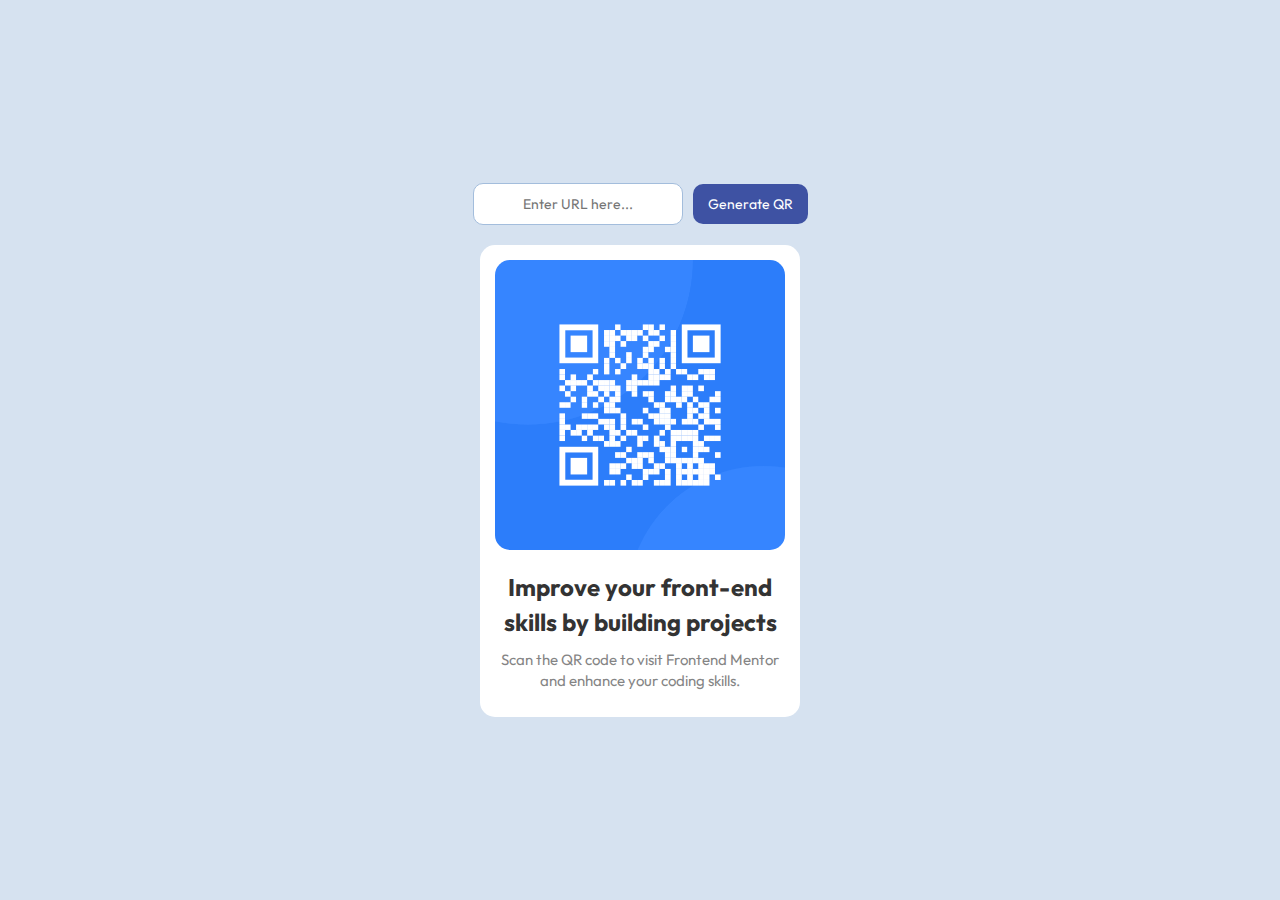
<file: index.html>
<!DOCTYPE html>
<html lang="en">

<head>
  <meta charset="UTF-8">
  <meta name="viewport" content="width=device-width, initial-scale=1.0">
  <link rel="icon" type="image/png" sizes="32x32" href="./images/favicon-32x32.png">
  <title>QR code generator</title>

  <link rel="stylesheet" href="https://cdn.jsdelivr.net/npm/bootstrap@3.3.7/dist/css/bootstrap.min.css"
    integrity="sha384-BVYiiSIFeK1dGmJRAkycuHAHRg32OmUcww7on3RYdg4Va+PmSTsz/K68vbdEjh4u" crossorigin="anonymous">
  
  <link rel="stylesheet" href="index.css">
</head>

<body>
  <div class="app">
    <div class="inputbox">
      <input type="text" placeholder="Enter URL here...">
      <button type="submit">Generate QR</button>
    </div>
    <div class="card container">
      <div class="qr-code">
        <img src="./images/image-qr-code.png" alt="QR code">
      </div>
      <p class="text1">Improve your front-end skills by building projects</p>
      <p class="text2">Scan the QR code to visit Frontend Mentor and enhance your coding skills.</p>
    </div>
  </div>
  <script src="https://cdn.jsdelivr.net/npm/bootstrap@3.3.7/dist/js/bootstrap.min.js"
    integrity="sha384-Tc5IQib027qvyjSMfHjOMaLkfuWVxZxUPnCJA7l2mCWNIpG9mGCD8wGNIcPD7Txa"
    crossorigin="anonymous"></script>
</body>
</html>
</file>
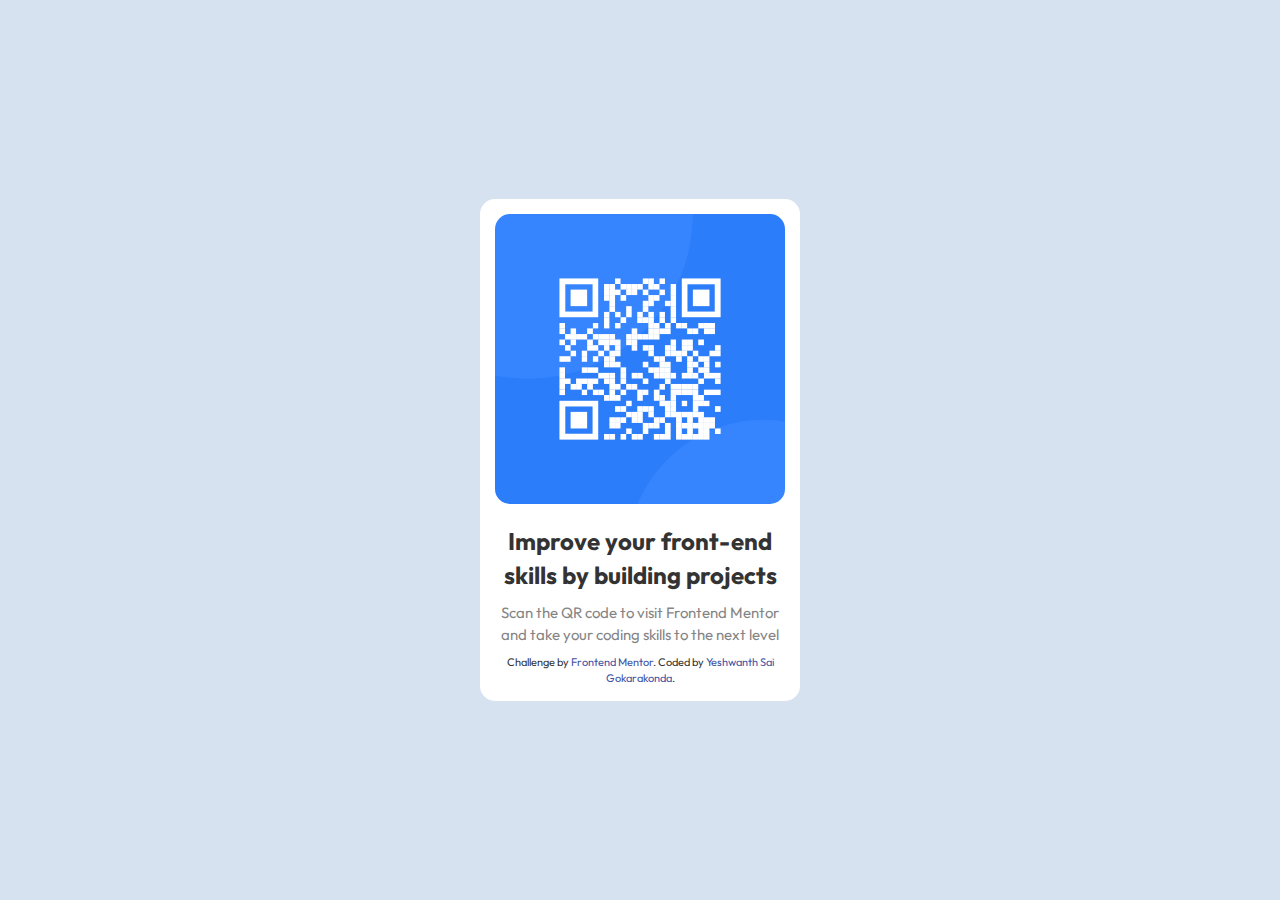
<file: qr-code-component-main/index.html>
<!DOCTYPE html>
<html lang="en">

<head>
  <meta charset="UTF-8">
  <meta name="viewport" content="width=device-width, initial-scale=1.0">
  <!-- displays site properly based on user's device -->

  <link rel="icon" type="image/png" sizes="32x32" href="./images/favicon-32x32.png">

  <title>Frontend Mentor | QR code component</title>
  
  <style>
    .attribution {
      font-size: 11px;
      text-align: center;
    }

    .attribution a {
      color: hsl(228, 45%, 44%);
    }
  </style>
  <link rel="stylesheet" href="https://cdn.jsdelivr.net/npm/bootstrap@3.3.7/dist/css/bootstrap.min.css"
    integrity="sha384-BVYiiSIFeK1dGmJRAkycuHAHRg32OmUcww7on3RYdg4Va+PmSTsz/K68vbdEjh4u" crossorigin="anonymous">

  <link rel="stylesheet" href="index.css">
</head>

<body>
  <div class="app">
    <div class="card container">
      <div class="qr-code">
        <img src="./images/image-qr-code.png" alt="QR code">
      </div>
      <p class="text1">Improve your front-end skills by building projects</p>
      <p class="text2">Scan the QR code to visit Frontend Mentor and take your coding skills to the next level</p>
      <div class="attribution">
        Challenge by <a href="https://www.frontendmentor.io?ref=challenge" target="_blank">Frontend Mentor</a>.
        Coded by <a href="#">Yeshwanth Sai Gokarakonda</a>.
      </div>
    </div>
  </div>
  <script src="https://cdn.jsdelivr.net/npm/bootstrap@3.3.7/dist/js/bootstrap.min.js"
    integrity="sha384-Tc5IQib027qvyjSMfHjOMaLkfuWVxZxUPnCJA7l2mCWNIpG9mGCD8wGNIcPD7Txa"
    crossorigin="anonymous"></script>
</body>
</html>
</file>
<file: index.css>
@import url('https://fonts.googleapis.com/css2?family=Outfit:wght@100..900&display=swap');

* {
    font-family: 'Outfit';
    text-align: center;
    box-sizing: border-box;
}

body {
    font-size: 15px;
    background-color: hsl(212, 45%, 89%);
    height: 100vh;
    margin: 0;
    display: flex;
    justify-content: center;
    align-items: center;
}

.app {
    display: flex;
    justify-content: center;
    align-items: center;
    flex-direction: column;
    height: 100%;
}

.card {
    background-color: hsl(0, 0%, 100%);
    border-radius: 15px;
    padding: 15px;
    max-width: 320px;
}

img {
    width: 100%;
    border-radius: 15px;
}

.text1 {
    font-weight: 700;
    font-size: x-large;
    margin-top: 20px;
}

.text2 {
    font-weight: 400;
    opacity: 60%;
    margin-top: 10px;
}

.inputbox {
    display: flex;
    justify-content: center;
    align-items: center;
    margin-bottom: 20px;
}

.inputbox input {
    width: 60%;
    padding: 10px;
    border-radius: 10px;
    border: 1px solid hsl(212, 45%, 75%);
    font-size: 14px;
    margin-right: 10px;
}

.inputbox button {
    padding: 10px 15px;
    border-radius: 10px;
    border: none;
    background-color: hsl(228, 45%, 44%);
    color: white;
    font-size: 14px;
    cursor: pointer;
}

.inputbox button:hover {
    background-color: hsl(228, 45%, 35%);
}
</file>
<file: qr-code-component-main/index.css>
@import url('https://fonts.googleapis.com/css2?family=Outfit:wght@100..900&display=swap');

* {
    font-family: 'Outfit';
    text-align: center;
    box-sizing: border-box;
}

body {
    font-size: 15px;
    background-color: hsl(212, 45%, 89%);
    height: 100vh;
    margin: 0; 
    display: flex;
    justify-content: center;
    align-items: center;
}

.app {
    display: flex;
    justify-content: center;
    align-items: center;
    height: 100%;
}

.card {
    background-color: hsl(0, 0%, 100%);
    border-radius: 15px;
    padding: 15px;
    max-width: 320px;
}

img {
    width: 100%;
    border-radius: 15px;
}

.text1 {
    font-weight: 700;
    font-size: x-large;
    margin-top: 20px;
}

.text2 {
    font-weight: 400;
    opacity: 60%;
    margin-top: 10px;
}
</file>
